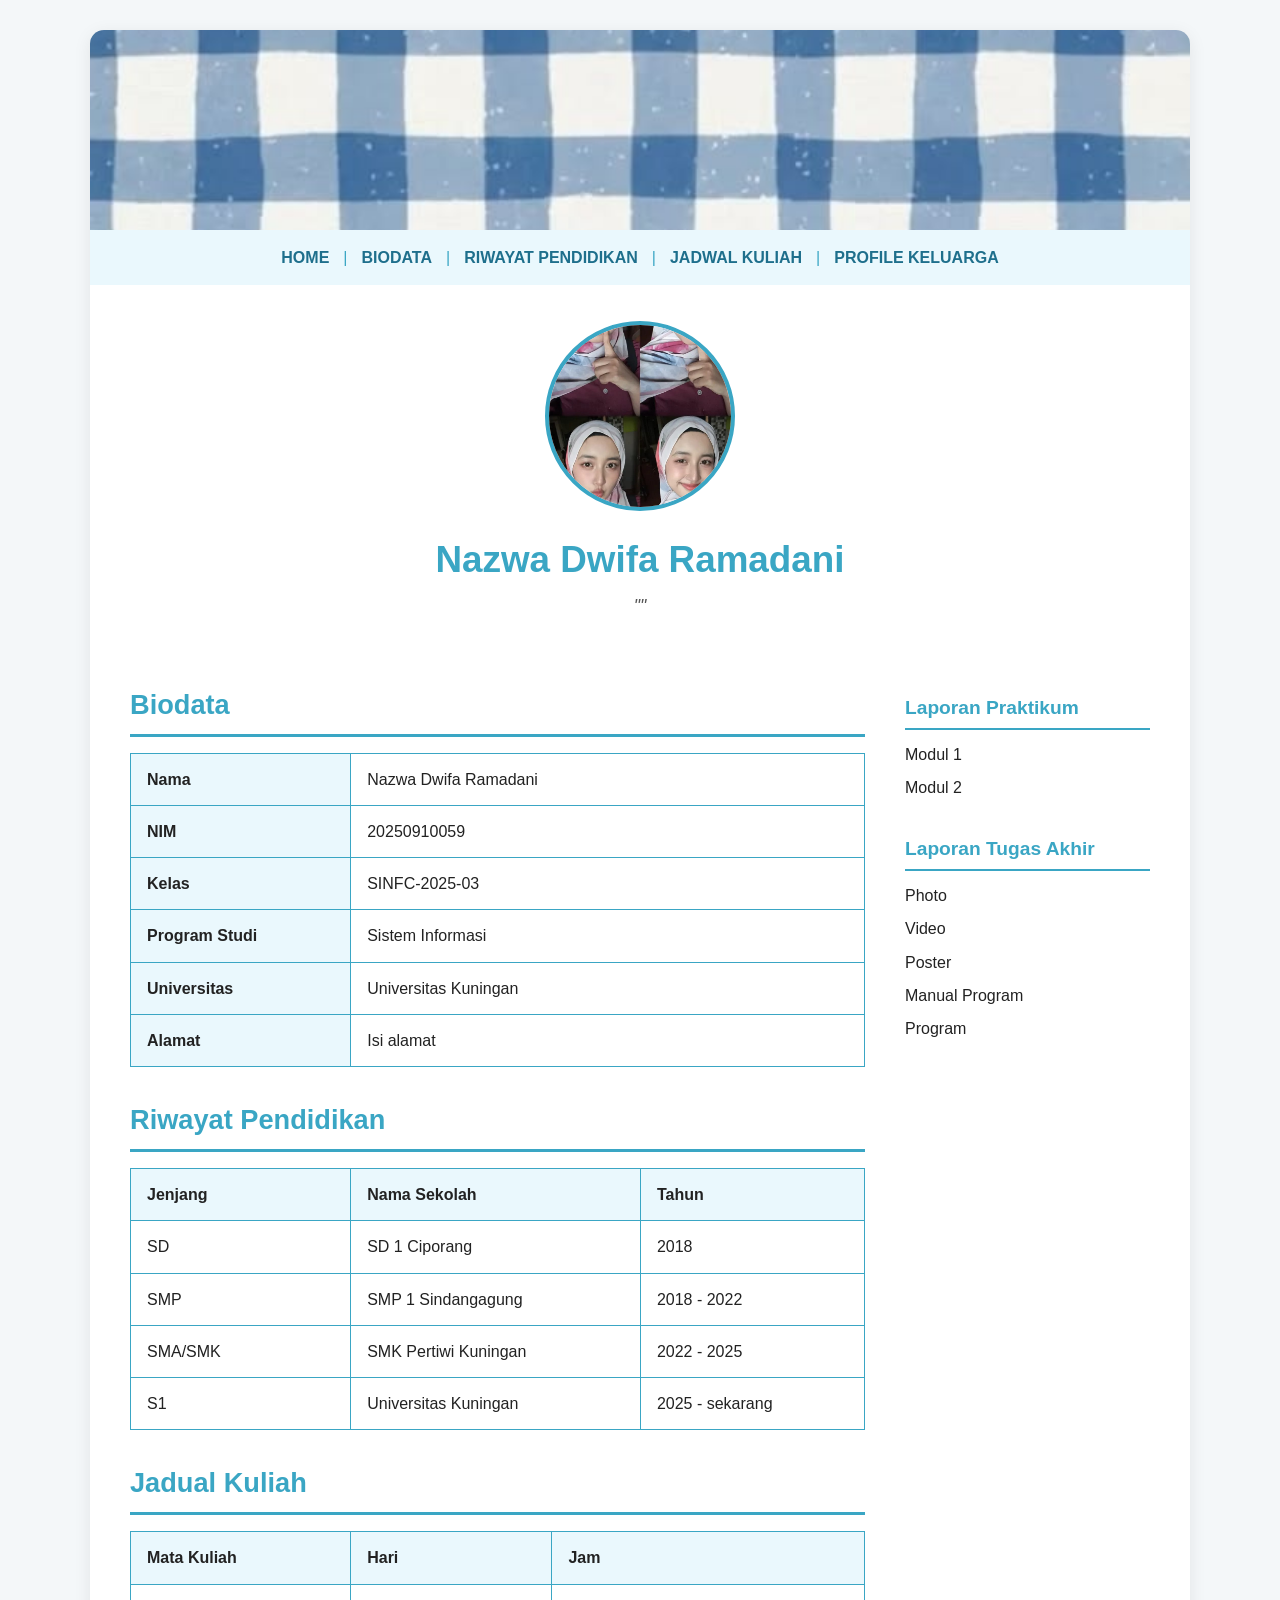
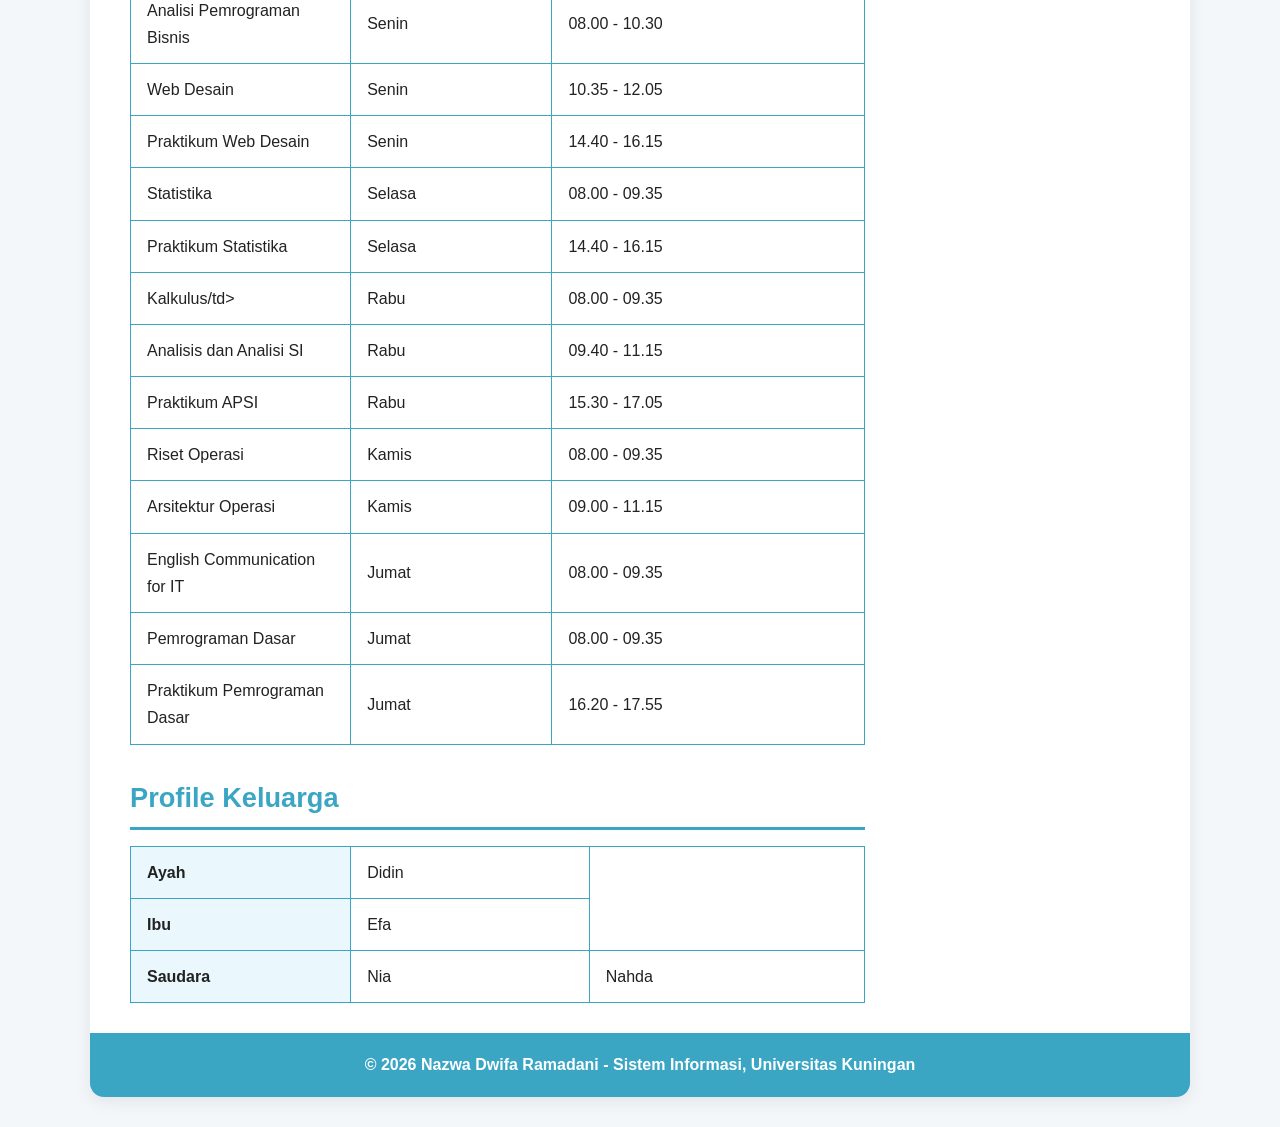
<file: index.html>
<!DOCTYPE html>
<html lang="id">
<head>
  <meta charset="UTF-8">
  <meta name="viewport" content="width=device-width, initial-scale=1.0">
  <title>Web Profile - Nazwa Dwifa Ramadani</title>
  <link rel="stylesheet" href="style.css">
</head>
<body>

  <div class="wrapper">

    <header>
      <img class="header-gambar" src="asset/Blue grid line.jpg" alt="Header">

      <nav>
        <ul>
          <li><a href="#home">HOME</a></li>
          <li><a href="#biodata">BIODATA</a></li>
          <li><a href="#pendidikan">RIWAYAT PENDIDIKAN</a></li>
          <li><a href="#jadwal">JADWAL KULIAH</a></li>
          <li><a href="#keluarga">PROFILE KELUARGA</a></li>
        </ul>
      </nav>
    </header>

    <div class="baner" id="home">
      <img class="foto" src="asset/awa.jpeg" alt="Foto Nazwa">
      <h1>Nazwa Dwifa Ramadani</h1>
      <p class="motto">""</p>
    </div>

    <div class="konten">

      <main>

        <section id="biodata">
          <h2>Biodata</h2>
          <table>
            <tr>
              <th>Nama</th>
              <td>Nazwa Dwifa Ramadani</td></tr>
            <tr>
              <th>NIM</th>
              <td>20250910059</td></tr>
            <tr>
              <th>Kelas</th>
              <td>SINFC-2025-03</td></tr>
            <tr>
              <th>Program Studi</th>
              <td>Sistem Informasi</td></tr>
            <tr>
              <th>Universitas</th>
              <td>Universitas Kuningan</td></tr>
            <tr>
              <th>Alamat</th>
              <td>Isi alamat</td></tr>
          </table>
        </section>

        <section id="pendidikan">
          <h2>Riwayat Pendidikan</h2>
          <table>
            <tr>
              <th>Jenjang</th>
              <th>Nama Sekolah</th>
              <th>Tahun</th>
            </tr>
            <tr>
              <td>SD</td>
              <td>SD 1 Ciporang</td>
              <td>2018</td>
            </tr>
            <tr>
              <td>SMP</td>
              <td>SMP 1 Sindangagung</td>
              <td>2018 - 2022</td>
            </tr>
            <tr>
              <td>SMA/SMK</td>
              <td>SMK Pertiwi Kuningan</td>
              <td>2022 - 2025</td>
            </tr>
            <tr>
              <td>S1</td>
              <td>Universitas Kuningan</td>
              <td>2025 - sekarang</td>
            </tr>
          </table>
        </section>

        <section id="jadwal">
          <h2>Jadual Kuliah</h2>
          <table>
            <tr>
              <th>Mata Kuliah</th>
              <th>Hari</th>
              <th>Jam</th>
            </tr>
            <tr>
              <td>Analisi Pemrograman Bisnis</td>
              <td>Senin</td>
              <td>08.00 - 10.30</td>
            </tr>
            <tr>
              <td>Web Desain</td>
              <td>Senin</td>
              <td>10.35 - 12.05</td>
            </tr>
            <tr>
              <td>Praktikum Web Desain</td>
              <td>Senin</td>
              <td>14.40 - 16.15</td>
            </tr>
            <tr>
              <td>Statistika</td>
              <td>Selasa</td>
              <td>08.00 - 09.35</td>
            </tr>
            <tr>
              <td>Praktikum Statistika</td>
              <td>Selasa</td>
              <td>14.40 - 16.15</td>
            </tr>
            <tr>
              <td>Kalkulus/td>
              <td>Rabu</td>
              <td>08.00 - 09.35</td>
            </tr>
            <tr>
              <td>Analisis dan Analisi SI</td>
              <td>Rabu</td>
              <td>09.40 - 11.15</td>
            </tr>
            <tr>
              <td>Praktikum APSI</td>
              <td>Rabu</td>
              <td>15.30 - 17.05</td>
            </tr>
            <tr>
              <td>Riset Operasi</td>
              <td>Kamis</td>
              <td>08.00 - 09.35</td>
            </tr>
            <tr>
              <td>Arsitektur Operasi</td>
              <td>Kamis</td>
              <td>09.00 - 11.15</td>
            </tr>
            <tr>
              <td>English Communication for IT</td>
              <td>Jumat</td>
              <td>08.00 - 09.35</td>
            </tr>
            <tr>
              <td>Pemrograman Dasar</td>
              <td>Jumat</td>
              <td>08.00 - 09.35</td>
            </tr>
            <tr>
              <td>Praktikum Pemrograman Dasar</td>
              <td>Jumat</td>
              <td>16.20 - 17.55</td>
            </tr>
          </table>
        </section>

        <section id="keluarga">
          <h2>Profile Keluarga</h2>
          <table>
            <tr>
              <th>Ayah</th>
              <td>Didin</td>
            </tr>
            <tr>
              <th>Ibu</th>
              <td>Efa</td>
            </tr>
            <tr>
              <th>Saudara</th>
              <td>Nia</td>
              <td>Nahda</td>
            </tr>
          </table>
        </section>

      </main>

      <aside>
        <div class="sisi">
          <h3>Laporan Praktikum</h3>
          <ul>
            <li><a href="modul1.html">Modul 1</a></li>
            <li><a href="modul2.html">Modul 2</a></li>
          </ul>
        </div>

        <div class="sisi">
          <h3>Laporan Tugas Akhir</h3>
          <ul>
            <li><a href="#">Photo</a></li>
            <li><a href="#">Video</a></li>
            <li><a href="#">Poster</a></li>
            <li><a href="#">Manual Program</a></li>
            <li><a href="#">Program</a></li>
          </ul>
        </div>
      </aside>

    </div>

    <footer>
      &copy; 2026 Nazwa Dwifa Ramadani - Sistem Informasi, Universitas Kuningan
    </footer>

  </div>

</body>
</html>
</file>
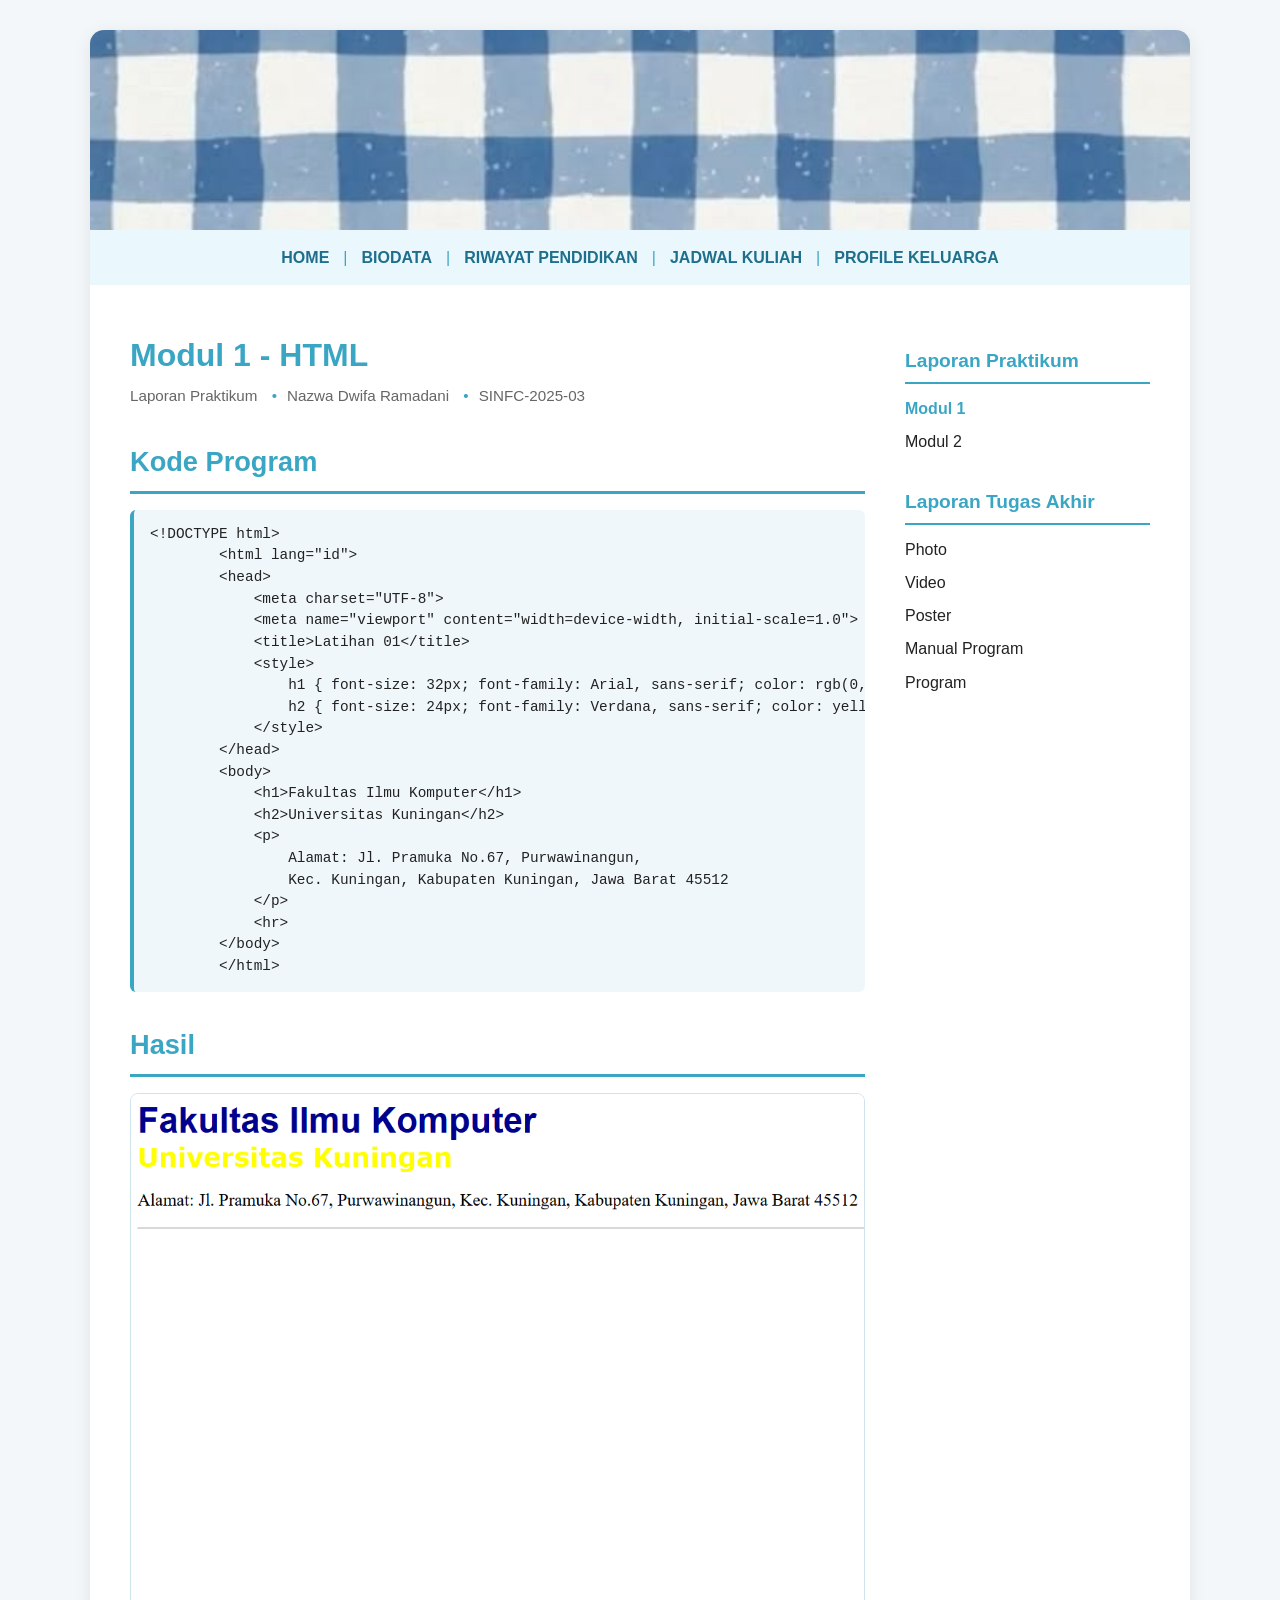
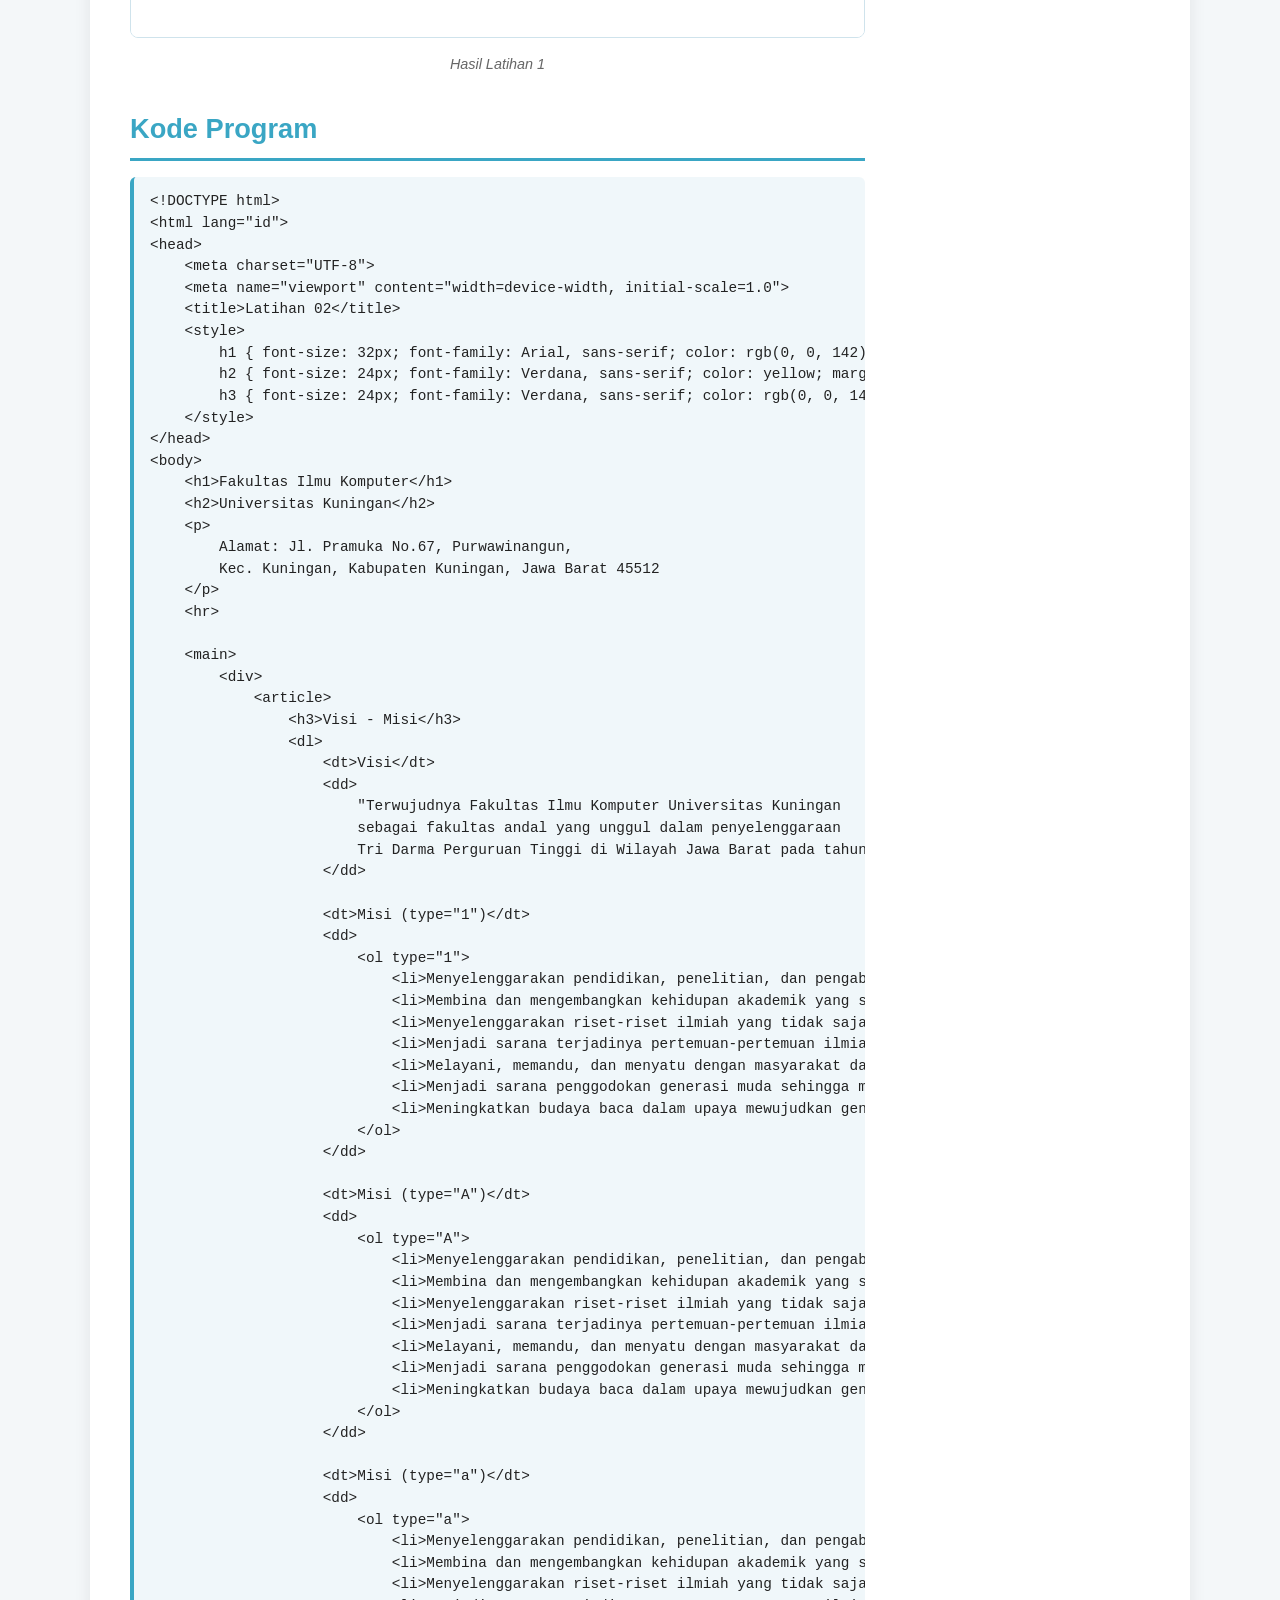
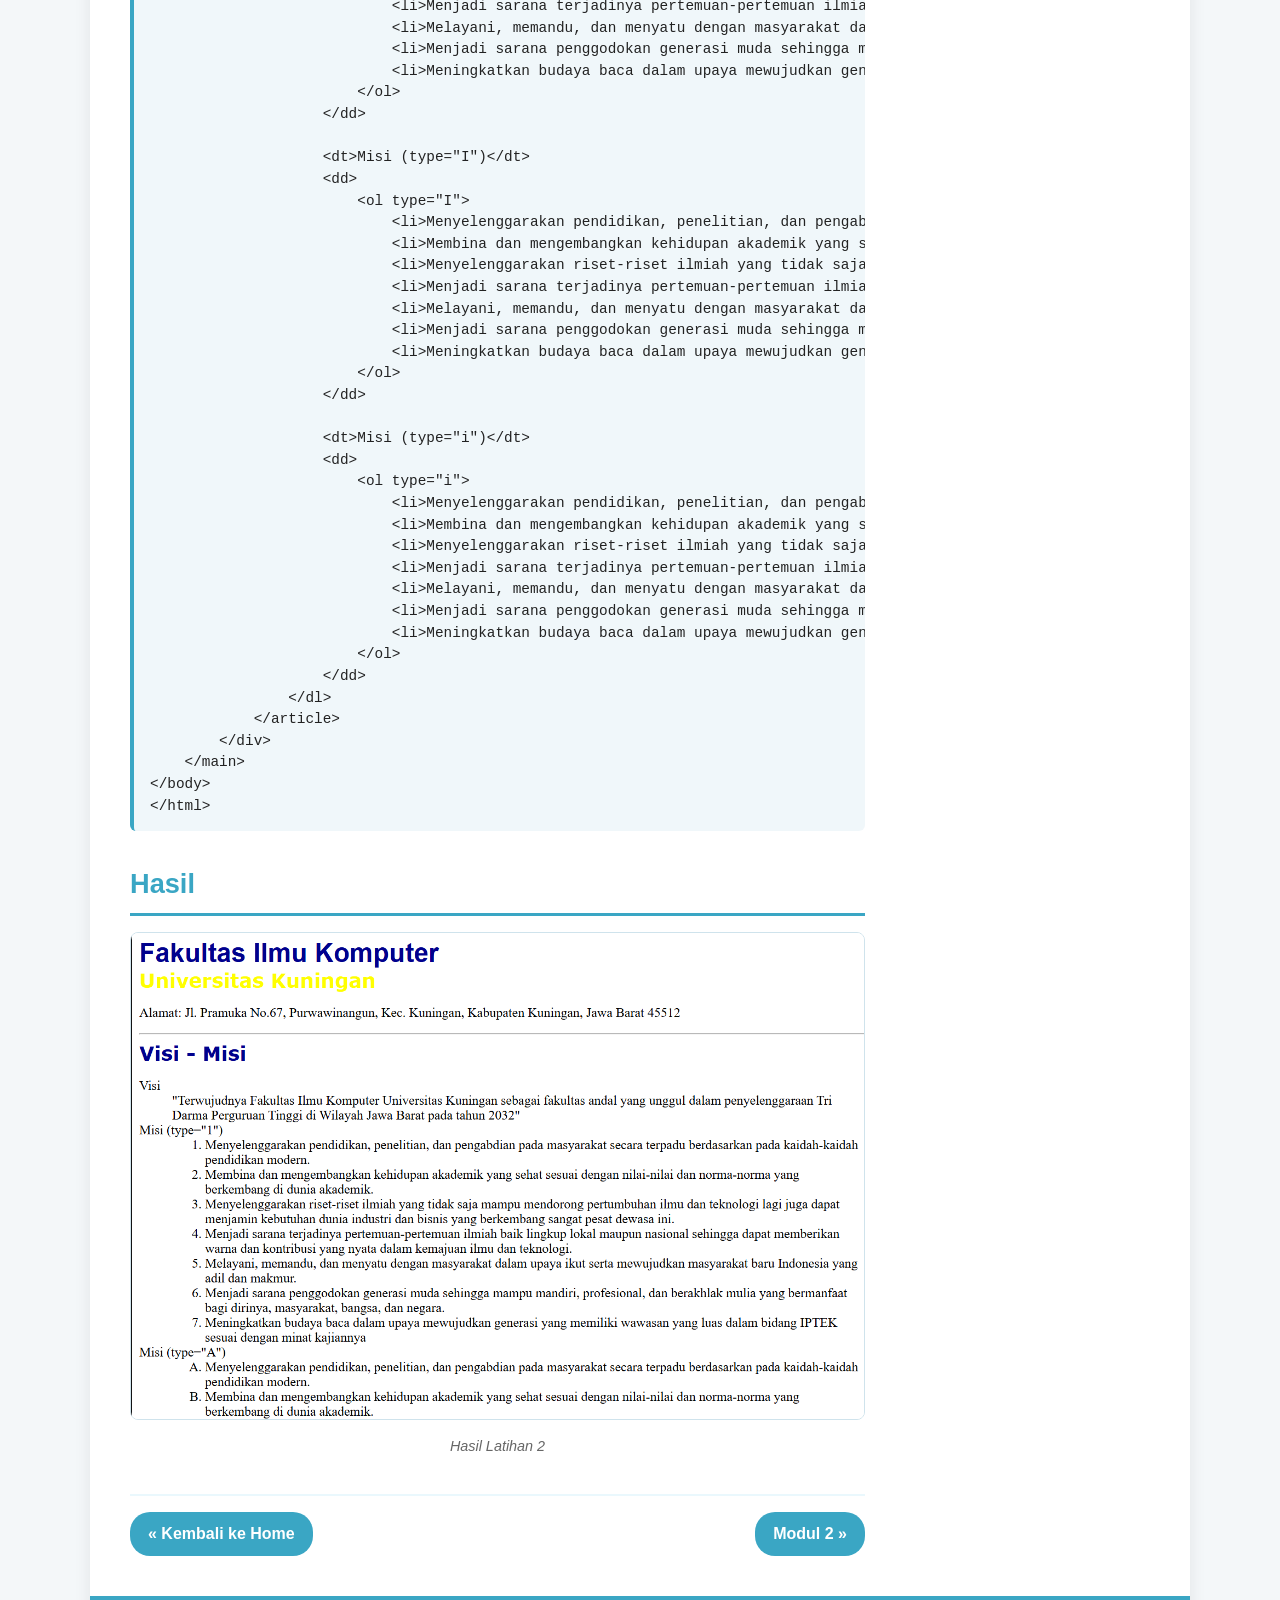
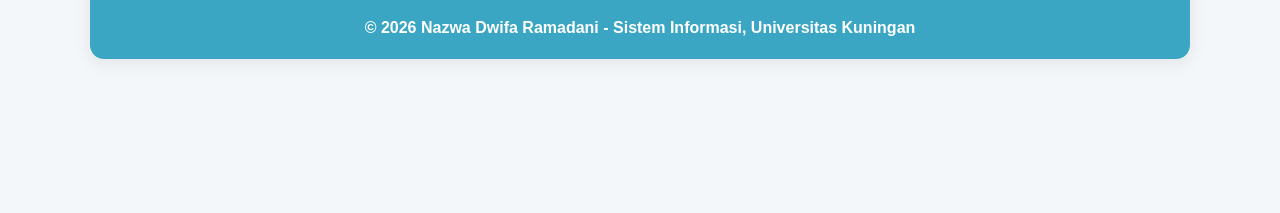
<file: modul1.html>
<!DOCTYPE html>
<html lang="id">
<head>
  <meta charset="UTF-8">
  <meta name="viewport" content="width=device-width, initial-scale=1.0">
  <title>Modul 1 - HTML - Web Profile Nazwa Dwifa Ramadani</title>
  <link rel="stylesheet" href="style.css">
</head>
<body>

  <div class="wrapper">

    <header>
      <img class="header-gambar" src="asset/Blue grid line.jpg" alt="Header">

      <nav>
        <ul>
          <li><a href="index.html#home">HOME</a></li>
          <li><a href="index.html#biodata">BIODATA</a></li>
          <li><a href="index.html#pendidikan">RIWAYAT PENDIDIKAN</a></li>
          <li><a href="index.html#jadwal">JADWAL KULIAH</a></li>
          <li><a href="index.html#keluarga">PROFILE KELUARGA</a></li>
        </ul>
      </nav>
    </header>

    <div class="konten">

      <main class="modul-isi">

        <h1 class="judul-modul">Modul 1 - HTML</h1>
        <p class="info-modul">
          <span>Laporan Praktikum</span>
          <span>Nazwa Dwifa Ramadani</span>
          <span>SINFC-2025-03</span>
        </p>
        
          <h2>Kode Program</h2>
        <pre><code>&lt;!DOCTYPE html&gt;
        &lt;html lang="id"&gt;
        &lt;head&gt;
            &lt;meta charset="UTF-8"&gt;
            &lt;meta name="viewport" content="width=device-width, initial-scale=1.0"&gt;
            &lt;title&gt;Latihan 01&lt;/title&gt;
            &lt;style&gt;
                h1 { font-size: 32px; font-family: Arial, sans-serif; color: rgb(0, 0, 142); margin: 0; }
                h2 { font-size: 24px; font-family: Verdana, sans-serif; color: yellow; margin: 0; }
            &lt;/style&gt;
        &lt;/head&gt;
        &lt;body&gt;
            &lt;h1&gt;Fakultas Ilmu Komputer&lt;/h1&gt;
            &lt;h2&gt;Universitas Kuningan&lt;/h2&gt;
            &lt;p&gt;
                Alamat: Jl. Pramuka No.67, Purwawinangun,
                Kec. Kuningan, Kabupaten Kuningan, Jawa Barat 45512
            &lt;/p&gt;
            &lt;hr&gt;
        &lt;/body&gt;
        &lt;/html&gt;</code></pre>
                  </code>
                </pre>

        <h2>Hasil</h2>
        <figure>
          <img src="asset/Latihan1.png" alt="Hasil praktikum Modul 1 - HTML">
          <figcaption>Hasil Latihan 1</figcaption>
        </figure>
        </xamp>

          <h2>Kode Program</h2>
<pre><code>&lt;!DOCTYPE html&gt;
&lt;html lang="id"&gt;
&lt;head&gt;
    &lt;meta charset="UTF-8"&gt;
    &lt;meta name="viewport" content="width=device-width, initial-scale=1.0"&gt;
    &lt;title&gt;Latihan 02&lt;/title&gt;
    &lt;style&gt;
        h1 { font-size: 32px; font-family: Arial, sans-serif; color: rgb(0, 0, 142); margin: 0; }
        h2 { font-size: 24px; font-family: Verdana, sans-serif; color: yellow; margin: 0; }
        h3 { font-size: 24px; font-family: Verdana, sans-serif; color: rgb(0, 0, 142); margin: 0; }
    &lt;/style&gt;
&lt;/head&gt;
&lt;body&gt;
    &lt;h1&gt;Fakultas Ilmu Komputer&lt;/h1&gt;
    &lt;h2&gt;Universitas Kuningan&lt;/h2&gt;
    &lt;p&gt;
        Alamat: Jl. Pramuka No.67, Purwawinangun,
        Kec. Kuningan, Kabupaten Kuningan, Jawa Barat 45512
    &lt;/p&gt;
    &lt;hr&gt;

    &lt;main&gt;
        &lt;div&gt;
            &lt;article&gt;
                &lt;h3&gt;Visi - Misi&lt;/h3&gt;
                &lt;dl&gt;
                    &lt;dt&gt;Visi&lt;/dt&gt;
                    &lt;dd&gt;
                        "Terwujudnya Fakultas Ilmu Komputer Universitas Kuningan
                        sebagai fakultas andal yang unggul dalam penyelenggaraan
                        Tri Darma Perguruan Tinggi di Wilayah Jawa Barat pada tahun 2032"
                    &lt;/dd&gt;

                    &lt;dt&gt;Misi (type="1")&lt;/dt&gt;
                    &lt;dd&gt;
                        &lt;ol type="1"&gt;
                            &lt;li&gt;Menyelenggarakan pendidikan, penelitian, dan pengabdian pada masyarakat secara terpadu berdasarkan pada kaidah-kaidah pendidikan modern.&lt;/li&gt;
                            &lt;li&gt;Membina dan mengembangkan kehidupan akademik yang sehat sesuai dengan nilai-nilai dan norma-norma yang berkembang di dunia akademik.&lt;/li&gt;
                            &lt;li&gt;Menyelenggarakan riset-riset ilmiah yang tidak saja mampu mendorong pertumbuhan ilmu dan teknologi lagi juga dapat menjamin kebutuhan dunia industri dan bisnis yang berkembang sangat pesat dewasa ini.&lt;/li&gt;
                            &lt;li&gt;Menjadi sarana terjadinya pertemuan-pertemuan ilmiah baik lingkup lokal maupun nasional sehingga dapat memberikan warna dan kontribusi yang nyata dalam kemajuan ilmu dan teknologi.&lt;/li&gt;
                            &lt;li&gt;Melayani, memandu, dan menyatu dengan masyarakat dalam upaya ikut serta mewujudkan masyarakat baru Indonesia yang adil dan makmur.&lt;/li&gt;
                            &lt;li&gt;Menjadi sarana penggodokan generasi muda sehingga mampu mandiri, profesional, dan berakhlak mulia yang bermanfaat bagi dirinya, masyarakat, bangsa, dan negara.&lt;/li&gt;
                            &lt;li&gt;Meningkatkan budaya baca dalam upaya mewujudkan generasi yang memiliki wawasan yang luas dalam bidang IPTEK sesuai dengan minat kajiannya&lt;/li&gt;
                        &lt;/ol&gt;
                    &lt;/dd&gt;

                    &lt;dt&gt;Misi (type="A")&lt;/dt&gt;
                    &lt;dd&gt;
                        &lt;ol type="A"&gt;
                            &lt;li&gt;Menyelenggarakan pendidikan, penelitian, dan pengabdian pada masyarakat secara terpadu berdasarkan pada kaidah-kaidah pendidikan modern.&lt;/li&gt;
                            &lt;li&gt;Membina dan mengembangkan kehidupan akademik yang sehat sesuai dengan nilai-nilai dan norma-norma yang berkembang di dunia akademik.&lt;/li&gt;
                            &lt;li&gt;Menyelenggarakan riset-riset ilmiah yang tidak saja mampu mendorong pertumbuhan ilmu dan teknologi lagi juga dapat menjamin kebutuhan dunia industri dan bisnis yang berkembang sangat pesat dewasa ini.&lt;/li&gt;
                            &lt;li&gt;Menjadi sarana terjadinya pertemuan-pertemuan ilmiah baik lingkup lokal maupun nasional sehingga dapat memberikan warna dan kontribusi yang nyata dalam kemajuan ilmu dan teknologi.&lt;/li&gt;
                            &lt;li&gt;Melayani, memandu, dan menyatu dengan masyarakat dalam upaya ikut serta mewujudkan masyarakat baru Indonesia yang adil dan makmur.&lt;/li&gt;
                            &lt;li&gt;Menjadi sarana penggodokan generasi muda sehingga mampu mandiri, profesional, dan berakhlak mulia yang bermanfaat bagi dirinya, masyarakat, bangsa, dan negara.&lt;/li&gt;
                            &lt;li&gt;Meningkatkan budaya baca dalam upaya mewujudkan generasi yang memiliki wawasan yang luas dalam bidang IPTEK sesuai dengan minat kajiannya&lt;/li&gt;
                        &lt;/ol&gt;
                    &lt;/dd&gt;

                    &lt;dt&gt;Misi (type="a")&lt;/dt&gt;
                    &lt;dd&gt;
                        &lt;ol type="a"&gt;
                            &lt;li&gt;Menyelenggarakan pendidikan, penelitian, dan pengabdian pada masyarakat secara terpadu berdasarkan pada kaidah-kaidah pendidikan modern.&lt;/li&gt;
                            &lt;li&gt;Membina dan mengembangkan kehidupan akademik yang sehat sesuai dengan nilai-nilai dan norma-norma yang berkembang di dunia akademik.&lt;/li&gt;
                            &lt;li&gt;Menyelenggarakan riset-riset ilmiah yang tidak saja mampu mendorong pertumbuhan ilmu dan teknologi lagi juga dapat menjamin kebutuhan dunia industri dan bisnis yang berkembang sangat pesat dewasa ini.&lt;/li&gt;
                            &lt;li&gt;Menjadi sarana terjadinya pertemuan-pertemuan ilmiah baik lingkup lokal maupun nasional sehingga dapat memberikan warna dan kontribusi yang nyata dalam kemajuan ilmu dan teknologi.&lt;/li&gt;
                            &lt;li&gt;Melayani, memandu, dan menyatu dengan masyarakat dalam upaya ikut serta mewujudkan masyarakat baru Indonesia yang adil dan makmur.&lt;/li&gt;
                            &lt;li&gt;Menjadi sarana penggodokan generasi muda sehingga mampu mandiri, profesional, dan berakhlak mulia yang bermanfaat bagi dirinya, masyarakat, bangsa, dan negara.&lt;/li&gt;
                            &lt;li&gt;Meningkatkan budaya baca dalam upaya mewujudkan generasi yang memiliki wawasan yang luas dalam bidang IPTEK sesuai dengan minat kajiannya&lt;/li&gt;
                        &lt;/ol&gt;
                    &lt;/dd&gt;

                    &lt;dt&gt;Misi (type="I")&lt;/dt&gt;
                    &lt;dd&gt;
                        &lt;ol type="I"&gt;
                            &lt;li&gt;Menyelenggarakan pendidikan, penelitian, dan pengabdian pada masyarakat secara terpadu berdasarkan pada kaidah-kaidah pendidikan modern.&lt;/li&gt;
                            &lt;li&gt;Membina dan mengembangkan kehidupan akademik yang sehat sesuai dengan nilai-nilai dan norma-norma yang berkembang di dunia akademik.&lt;/li&gt;
                            &lt;li&gt;Menyelenggarakan riset-riset ilmiah yang tidak saja mampu mendorong pertumbuhan ilmu dan teknologi lagi juga dapat menjamin kebutuhan dunia industri dan bisnis yang berkembang sangat pesat dewasa ini.&lt;/li&gt;
                            &lt;li&gt;Menjadi sarana terjadinya pertemuan-pertemuan ilmiah baik lingkup lokal maupun nasional sehingga dapat memberikan warna dan kontribusi yang nyata dalam kemajuan ilmu dan teknologi.&lt;/li&gt;
                            &lt;li&gt;Melayani, memandu, dan menyatu dengan masyarakat dalam upaya ikut serta mewujudkan masyarakat baru Indonesia yang adil dan makmur.&lt;/li&gt;
                            &lt;li&gt;Menjadi sarana penggodokan generasi muda sehingga mampu mandiri, profesional, dan berakhlak mulia yang bermanfaat bagi dirinya, masyarakat, bangsa, dan negara.&lt;/li&gt;
                            &lt;li&gt;Meningkatkan budaya baca dalam upaya mewujudkan generasi yang memiliki wawasan yang luas dalam bidang IPTEK sesuai dengan minat kajiannya&lt;/li&gt;
                        &lt;/ol&gt;
                    &lt;/dd&gt;

                    &lt;dt&gt;Misi (type="i")&lt;/dt&gt;
                    &lt;dd&gt;
                        &lt;ol type="i"&gt;
                            &lt;li&gt;Menyelenggarakan pendidikan, penelitian, dan pengabdian pada masyarakat secara terpadu berdasarkan pada kaidah-kaidah pendidikan modern.&lt;/li&gt;
                            &lt;li&gt;Membina dan mengembangkan kehidupan akademik yang sehat sesuai dengan nilai-nilai dan norma-norma yang berkembang di dunia akademik.&lt;/li&gt;
                            &lt;li&gt;Menyelenggarakan riset-riset ilmiah yang tidak saja mampu mendorong pertumbuhan ilmu dan teknologi lagi juga dapat menjamin kebutuhan dunia industri dan bisnis yang berkembang sangat pesat dewasa ini.&lt;/li&gt;
                            &lt;li&gt;Menjadi sarana terjadinya pertemuan-pertemuan ilmiah baik lingkup lokal maupun nasional sehingga dapat memberikan warna dan kontribusi yang nyata dalam kemajuan ilmu dan teknologi.&lt;/li&gt;
                            &lt;li&gt;Melayani, memandu, dan menyatu dengan masyarakat dalam upaya ikut serta mewujudkan masyarakat baru Indonesia yang adil dan makmur.&lt;/li&gt;
                            &lt;li&gt;Menjadi sarana penggodokan generasi muda sehingga mampu mandiri, profesional, dan berakhlak mulia yang bermanfaat bagi dirinya, masyarakat, bangsa, dan negara.&lt;/li&gt;
                            &lt;li&gt;Meningkatkan budaya baca dalam upaya mewujudkan generasi yang memiliki wawasan yang luas dalam bidang IPTEK sesuai dengan minat kajiannya&lt;/li&gt;
                        &lt;/ol&gt;
                    &lt;/dd&gt;
                &lt;/dl&gt;
            &lt;/article&gt;
        &lt;/div&gt;
    &lt;/main&gt;
&lt;/body&gt;
&lt;/html&gt;</code></pre>
          </code>
        </pre>

        <h2>Hasil</h2>
        <figure>
          <img src="asset/Latihan2.png" alt="Hasil praktikum Modul 1 - HTML">
          <figcaption>Hasil Latihan 2</figcaption>
        </figure>
    
        <div class="nav-modul">
          <a href="index.html">&laquo; Kembali ke Home</a>
          <a href="modul2.html">Modul 2 &raquo;</a>
        </div>

      </main>

      <aside>
        <div class="sisi">
          <h3>Laporan Praktikum</h3>
          <ul>
            <li><a href="modul1.html" class="aktif">Modul 1</a></li>
            <li><a href="modul2.html">Modul 2</a></li>
          </ul>
        </div>

        <div class="sisi">
          <h3>Laporan Tugas Akhir</h3>
          <ul>
            <li><a href="#">Photo</a></li>
            <li><a href="#">Video</a></li>
            <li><a href="#">Poster</a></li>
            <li><a href="#">Manual Program</a></li>
            <li><a href="#">Program</a></li>
          </ul>
        </div>
      </aside>

    </div>

    <footer>
      &copy; 2026 Nazwa Dwifa Ramadani - Sistem Informasi, Universitas Kuningan
    </footer>

  </div>

</body>
</html>
</file>
<file: style.css>
* {
  box-sizing: border-box;
  margin: 0;
  padding: 0;
}

html {
  scroll-behavior: smooth;
}

body {
  font-family: "Segoe UI", Calibri, Arial, sans-serif;
  background: #f4f7f9;
  color: #222;
  line-height: 1.7;
  padding: 30px 16px;
}

.wrapper {
  max-width: 1100px;
  margin: 0 auto;
  background: #ffffff;
  border-radius: 14px;
  box-shadow: 0 4px 18px rgba(0, 0, 0, 0.08);
  overflow: hidden;
}

.header-gambar {
  display: block;
  width: 100%;
  height: 200px;
  object-fit: cover;
}

nav {
  padding: 14px 20px;
  text-align: center;
  background: #eaf8fd;
}

nav ul {
  list-style: none;
  display: flex;
  flex-wrap: wrap;
  justify-content: center;
  gap: 6px 0;
}

nav li + li::before {
  content: "|";
  margin: 0 14px;
  color: #3aa6c4;
}

nav a {
  color: #1e6f8c;
  font-weight: 600;
  text-decoration: none;
}

nav a:hover {
  color: #3aa6c4;
  text-decoration: underline;
}

.baner {
  text-align: center;
  padding: 36px 20px 10px;
}

.foto {
  display: block;
  width: 190px;
  height: 190px;
  object-fit: cover;
  margin: 0 auto 18px;
  border-radius: 50%;
  border: 4px solid #3aa6c4;
}

.baner h1 {
  color: #3aa6c4;
  font-size: 2.3rem;
  font-weight: 700;
}

.motto {
  font-size: 1.1rem;
  font-style: italic;
  color: #555;
}

.konten {
  display: flex;
  gap: 40px;
  padding: 20px 40px 30px;
}

main {
  flex: 3;
  min-width: 0;
}

aside {
  flex: 1;
  display: flex;
  flex-direction: column;
  gap: 28px;
  padding-top: 40px;
}

h2 {
  color: #3aa6c4;
  font-size: 1.7rem;
  font-weight: 700;
  padding-bottom: 6px;
  margin: 30px 0 16px;
  border-bottom: 3px solid #3aa6c4;
}

table {
  width: 100%;
  border-collapse: collapse;
  border: 1px solid #3aa6c4;
}

th,
td {
  padding: 12px 16px;
  text-align: left;
  border: 1px solid #3aa6c4;
}

th {
  background: #eaf8fd;
  font-weight: 700;
}

tr th:first-child:not(:last-child) {
  width: 30%;
}

.sisi h3 {
  color: #3aa6c4;
  font-size: 1.2rem;
  padding-bottom: 4px;
  margin-bottom: 8px;
  border-bottom: 2px solid #3aa6c4;
}

.sisi ul {
  list-style: none;
}

.sisi li {
  padding: 3px 0;
}

.sisi a {
  color: #222;
  text-decoration: none;
}

.sisi a:hover {
  color: #3aa6c4;
  text-decoration: underline;
}

footer {
  text-align: center;
  padding: 18px 20px;
  background: #3aa6c4;
  color: #ffffff;
  font-weight: 600;
}

@media (max-width: 760px) {
  .konten {
    flex-direction: column;
    gap: 0;
    padding: 10px 18px 24px;
  }

  aside {
    padding-top: 20px;
  }

  .header-gambar {
    height: 130px;
  }

  .baner h1 {
    font-size: 1.7rem;
  }

  th,
  td {
    padding: 8px 10px;
    font-size: 0.9rem;
  }
}

.judul-modul {
  color: #3aa6c4;
  font-size: 2rem;
  font-weight: 700;
  margin-top: 30px;
  line-height: 1.3;
}

.info-modul {
  margin: 6px 0 4px;
  color: #666;
  font-size: 0.95rem;
}

.info-modul span + span::before {
  content: "•";
  margin: 0 10px;
  color: #3aa6c4;
}

.modul-isi p {
  text-align: justify;
  margin-bottom: 10px;
}

.modul-isi ol,
.modul-isi ul {
  padding-left: 26px;
  margin-bottom: 10px;
}

.modul-isi li {
  padding: 2px 0;
}

pre {
  background: #f0f7fa;
  border-left: 4px solid #3aa6c4;
  border-radius: 6px;
  padding: 14px 16px;
  overflow-x: auto;
  margin: 10px 0 16px;
  font-size: 0.9rem;
  line-height: 1.5;
}

code {
  font-family: Consolas, "Courier New", monospace;
}

p code,
li code {
  background: #eaf8fd;
  padding: 1px 6px;
  border-radius: 4px;
  font-size: 0.9em;
}

figure {
  margin: 12px 0 20px;
  text-align: center;
}

figure img {
  max-width: 100%;
  height: auto;
  border-radius: 8px;
  border: 1px solid #cfe3ec;
}

figcaption {
  font-size: 0.9rem;
  color: #666;
  margin-top: 6px;
  font-style: italic;
}

.nav-modul {
  display: flex;
  justify-content: space-between;
  gap: 12px;
  margin: 36px 0 10px;
  padding-top: 16px;
  border-top: 2px solid #eaf8fd;
}

.nav-modul a {
  background: #3aa6c4;
  color: #ffffff;
  text-decoration: none;
  font-weight: 600;
  padding: 8px 18px;
  border-radius: 20px;
}

.nav-modul a:hover {
  background: #1e6f8c;
}

.sisi a.aktif {
  color: #3aa6c4;
  font-weight: 700;
}

@media (max-width: 760px) {
  .judul-modul {
    font-size: 1.5rem;
  }

  .nav-modul {
    flex-direction: column;
    text-align: center;
  }
}
</file>
